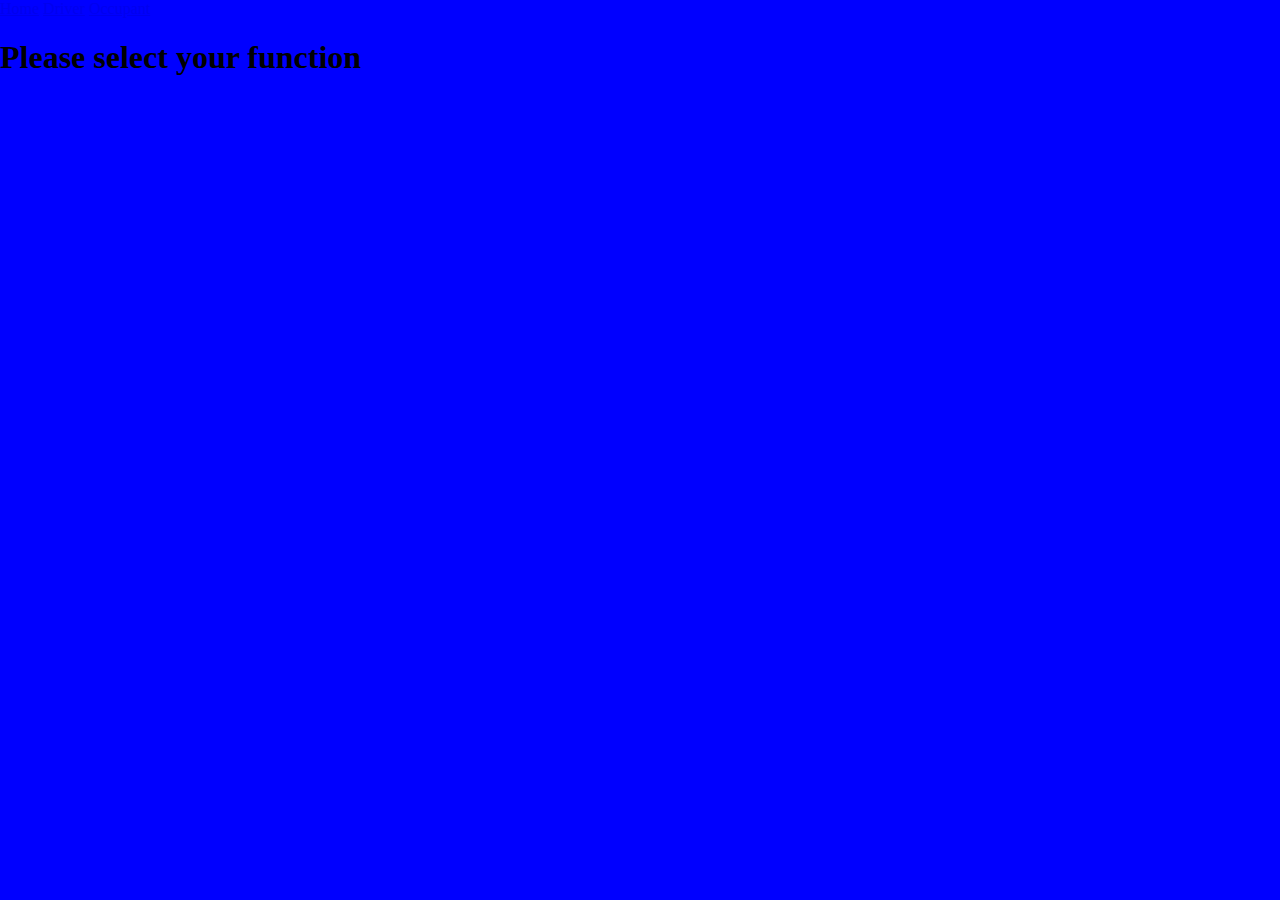
<file: index.html>
<!DOCTYPE html>
<html lang="en">
<head>
    <meta charset="UTF-8">
    <meta http-equiv="X-UA-Compatible" content="IE=edge">
    <meta name="viewport" content="width=device-width, initial-scale=1.0">
    <title>Test</title>
    <link rel="stylesheet" href="styles.css">
</head>
<body>
    <div class="wrapper">
        <header class="header"> <!-- header and topnav only used in widescreen views -->
            <div class="topnav">
                <a class="active" href="#home">Home</a>
                <a href="driver.html" onclick="getOccStatus()">Driver</a>
                <a href="occupant.html">Occupant</a>
            </div> 
        </header>
        <h1>Please select your function</h1>
    </div>
    <script src="script.js"></script>
</body>
</html>
</file>
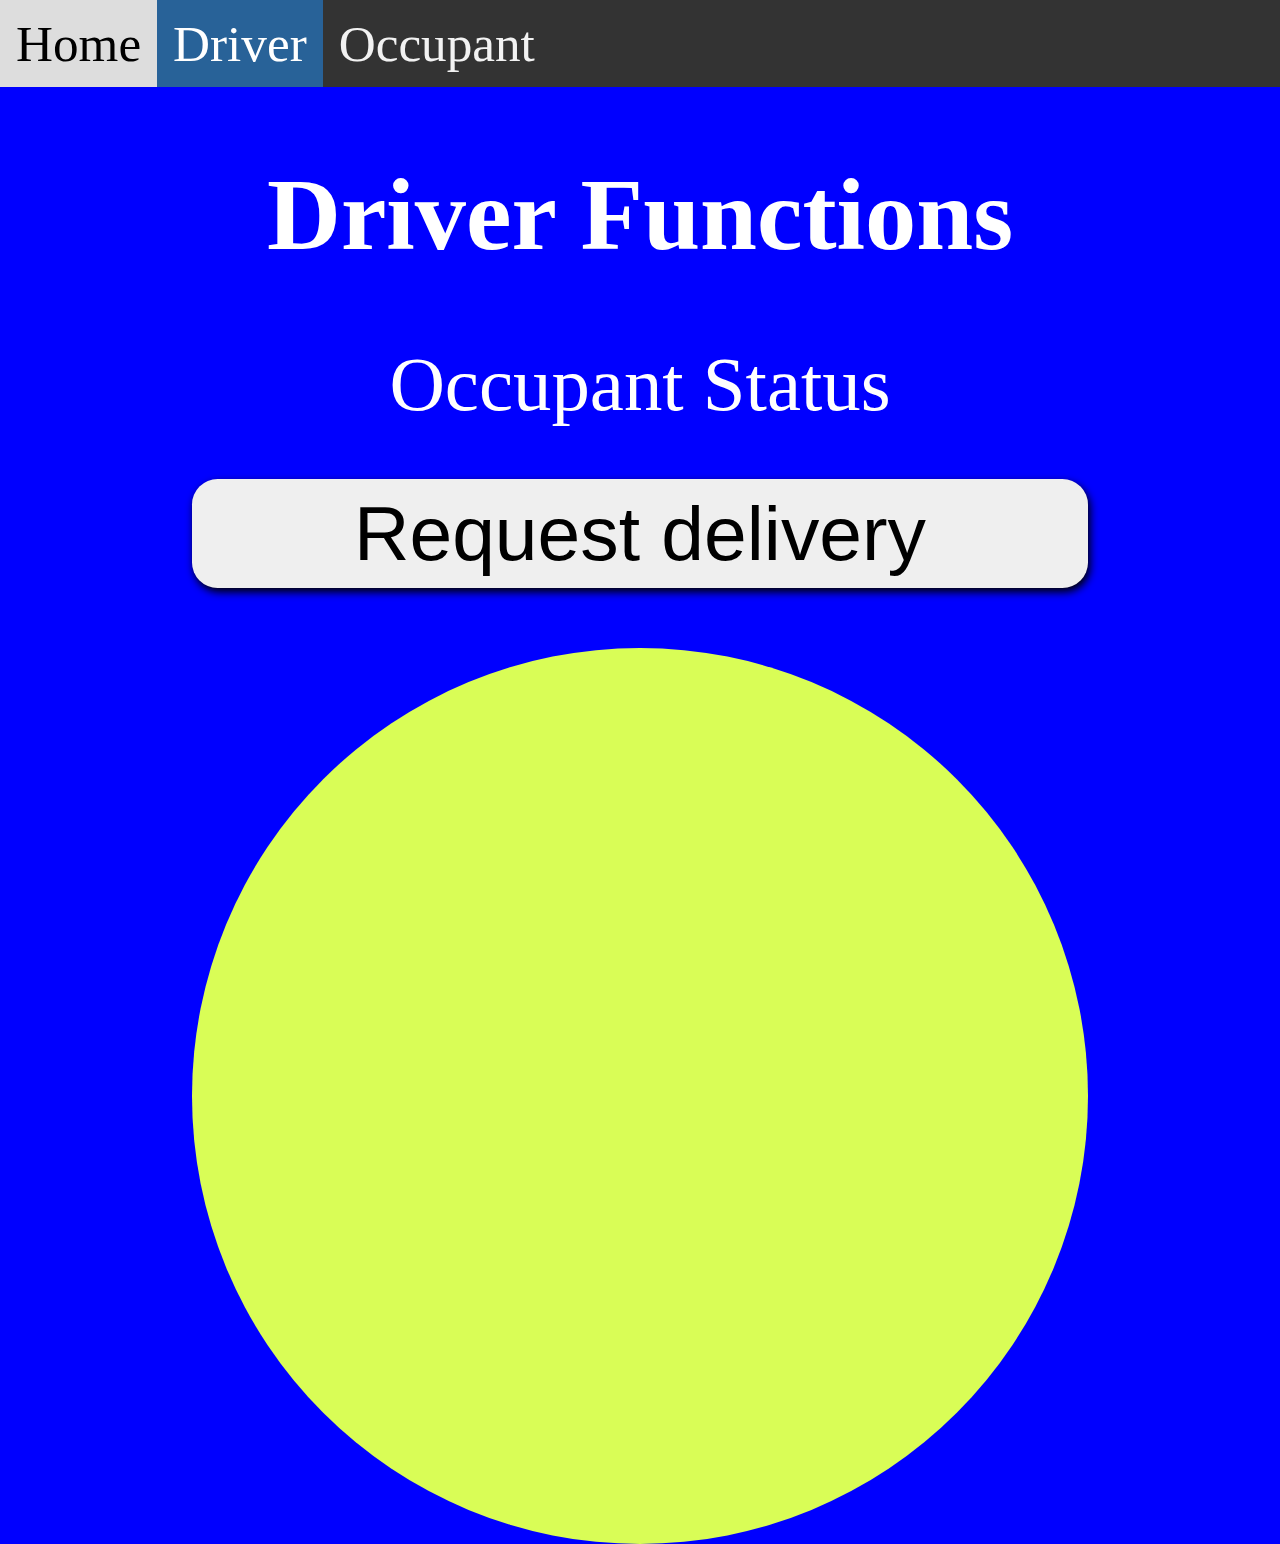
<file: driver.html>
<!DOCTYPE html>
<html lang="en">
<head>
    <meta charset="UTF-8">
    <meta http-equiv="X-UA-Compatible" content="IE=edge">
    <meta name="viewport" content="width=device-width, initial-scale=1.0">
    <title>Test</title>
    <link rel="stylesheet" href="driver.css">
</head>
<body>
    <div class="wrapper">
        <header class="header"> <!-- header and topnav only used in widescreen views -->
            <div class="topnav">
                <a href="index.html">Home</a>
                <a class="active" href="driver.html">Driver</a>
                <a href="occupant.html">Occupant</a>
            </div> 
        </header>
        
        <h1>Driver Functions</h1>
        <label class="status-label">Occupant Status</label>
        <div class="driver-null-window" id="driver-null-window">
            <div class="null-window-message"><h4>No Info</h4></div>
        </div>
        <div class="driver-yes-window" id="driver-yes-window">
            <div class="window-message"><h4>Accepting deliveries</h4></div>
        </div>
        <div class="driver-no-window" id="driver-no-window">
            <div class="window-message"><h4>No deliveries</h4></div>
        </div>
        <button class="deliver" onclick="request()">Request delivery</button>

        <div class="status">
            <div class="vertical" id="sweeper"></div>
            <div class="checkmark" id="check"></div>
        </div>
    </div>
    <script src="script.js"></script>
</body>
</html>
</file>
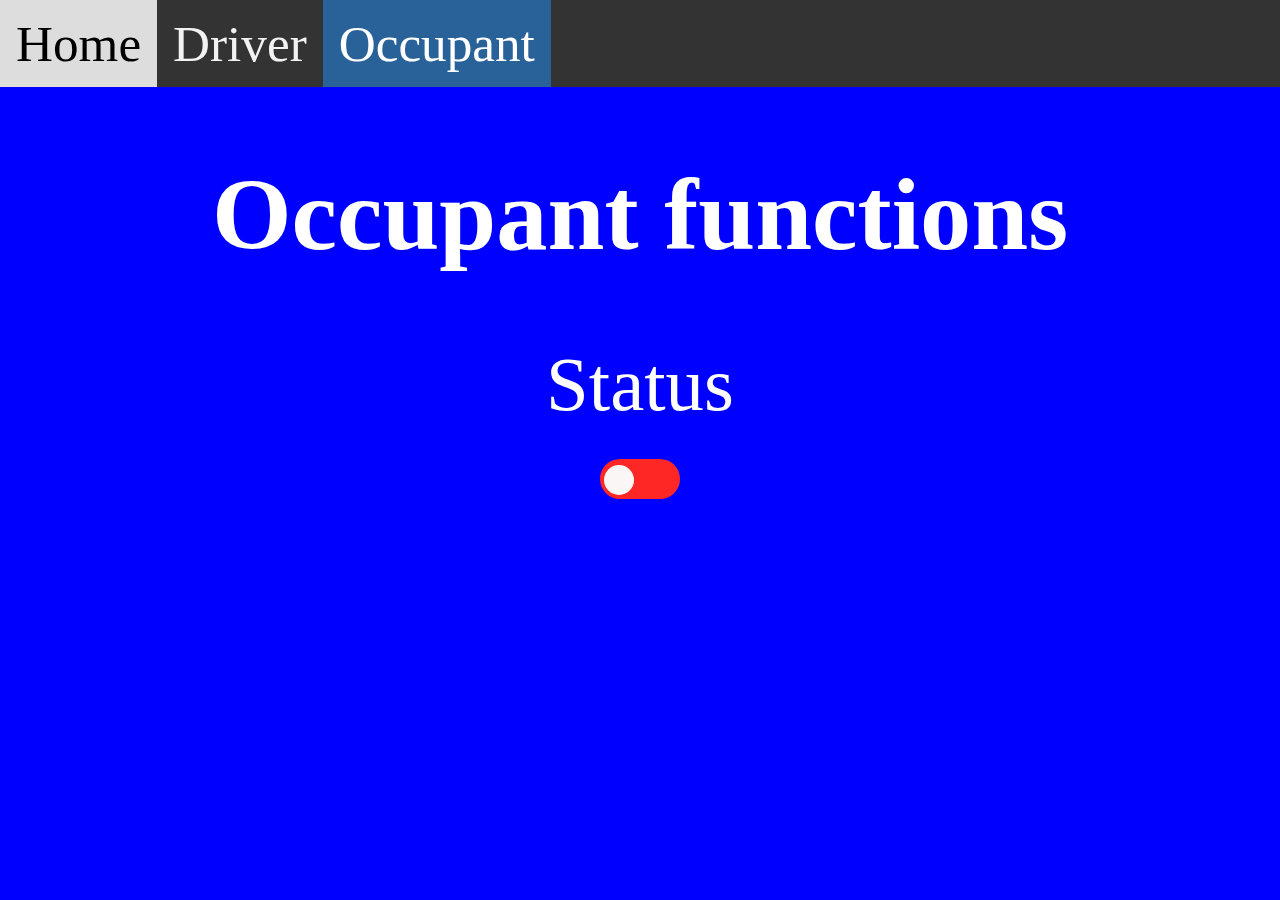
<file: occupant.html>
<!DOCTYPE html>
<html lang="en">
<head>
    <meta charset="UTF-8">
    <meta http-equiv="X-UA-Compatible" content="IE=edge">
    <meta name="viewport" content="width=device-width, initial-scale=1.0">
    <title>Test</title>
    <link rel="stylesheet" href="occupant.css">
</head>
<body>
    <div class="wrapper">
        <header class="header"> <!-- header and topnav only used in widescreen views -->
            <div class="topnav">
                <a href="index.html">Home</a>
                <a href="driver.html">Driver</a>
                <a class="active" href="occupant.html">Occupant</a>
            </div> 
        </header>
        <h1>Occupant functions</h1>
        <label class="status-label">Status</label>
        <div class="yes-window" id="occupant-yes-window">
            <div class="window-message"><h4>Accepting deliveries</h4></div>
        </div>
        <div class="no-window" id="occupant-no-window">
            <div class="window-message"><h4>No deliveries</h4></div>
        </div>
        <label class="switch" for="status-slider">
            <input type="checkbox" id="status-slider" name="status-slider" value="yes" onclick="getStatus()">
            <span class="slider round"></span>
        </label>
        <div class="incoming-delivery">
            <!-- <div class="incoming-request" id="sounder">
                <div class="incoming-message"><h4>Delivery Requested!</h4></div>
                
            </div> -->
            <button class="ack-btn" id="ack-btn" onclick="ack()">Acknowledge Delivery</button>
        </div>
    </div>
    <script src="script.js"></script>
</body>
</html>
</file>
<file: styles.css>
html body {
  margin: 0;
  padding: 0;
  box-sizing: border-box;
  background: blue;
  overflow: hidden;
}
</file>
<file: driver.css>
html body {
    margin: 0;
    padding: 0;
    box-sizing: border-box;
    background: blue;
    /* overflow: hidden; */
  }

  .header {
    padding: 0;
    margin: 0;
    /* background: rgba(4, 252, 210, 0.432); */
  }
  
  /* Add a black background color to the top navigation */
.topnav {
    background-color: #333;
    overflow: hidden;
  }

  /* Style the links inside the navigation bar */
  .topnav a {
    float: left;
    color: #f2f2f2;
    text-align: center;
    padding: 14px 16px;
    text-decoration: none;
    font-size: 4vw;
  }
  
  /* Change the color of links on hover */
  .topnav a:hover {
    background-color: #ddd;
    color: black;
  }
  
  /* Add a color to the active/current link */
  .topnav a.active {
    background-color: rgba(29, 145, 253, 0.5);
    color: white;
  }

h1 {
    text-align: center;
    color: white;
    font-size: 8vw;
}

.status-label {
    display: inline-block;
    width: 100%;
    color: white;
    font-size: 6vw;
    text-align: center;
    margin: 0 0 10px;
}
.driver-yes-window {
  display: none;
  height: 15vw;
  width: 50vw;
  background: rgb(19, 253, 58);
  margin: auto;
  border: 2px solid white;
}

.driver-no-window {
  display: none;
  height: 15vw;
  width: 50vw;
  background: rgb(255, 38, 38);
  margin: auto;
  border: 2px solid white;
}

.driver-null-window {
  display: none;
  height: 15vw;
  width: 50vw;
  background: rgb(73, 72, 72);
  margin: auto;
  border: 2px solid white;
}

.window-message {
    display: block;
    text-align: center;
    color: black;
    font-size: 4vw;
}

.null-window-message {
  display: block;
  text-align: center;
  color: rgb(248, 244, 244);
  font-size: 4vw;
}

.deliver {
    display: block;
    width: 70vw;
    font-size: 6vw;
    padding: 10px;
    margin: 40px auto auto;
    border-radius: 2vw;
    border: none;
    box-shadow: 2px 4px 8px black;
    cursor: pointer;
}

.deliver:hover {
    display: block;
    width: 70vw;
    font-size: 6vw;
    padding: 10px;
    margin: 40px auto auto;
    background: rgb(211, 225, 252);
    border-radius: 2vw;
    border: none;
    box-shadow: 1px 2px 8px black;
    cursor: pointer;
}

.status {
    display: block;
    width: 70vw;
    height: 70vw;
    border-radius: 50%;
    background: rgb(217, 253, 86);
    left: 0;
    right: 0;
    margin: auto;
    margin-top: 60px;
}

.vertical {
  display: none;
  position: relative;
  width: 4px;
  height: 50%;
  left: 50%;
  right: 50%;
  background: black;
  -webkit-animation:spin 2s linear infinite;
  -moz-animation:spin 2s linear infinite;
  animation:spin 2s linear infinite;
  transform-origin: bottom;
}

@-moz-keyframes spin { 
  100% { -moz-transform: rotate(360deg); } 
}
@-webkit-keyframes spin { 
  100% { -webkit-transform: rotate(360deg); } 
}
@keyframes spin { 
  100% { 
      -webkit-transform: rotate(360deg); 
      transform:rotate(360deg); 
  } 
}

.checkmark {
  position: relative;
  display: none;
  transform: rotate(45deg);
  height: 105px;
  width: 42px;
  top: 50px;
  left: 0;
  right: 0;
  margin: auto;
  /* margin-left: 60%; */
  border-bottom: 12px solid #78b13f;
  border-right: 12px solid #78b13f;
}
</file>
<file: occupant.css>
html body {
  margin: 0;
  padding: 0;
  box-sizing: border-box;
  background: blue;
  /* overflow: hidden; */
}

.header {
  padding: 0;
  margin: 0;
  /* background: rgba(4, 252, 210, 0.432); */
}

/* Add a black background color to the top navigation */
.topnav {
  background-color: #333;
  overflow: hidden;
}

/* Style the links inside the navigation bar */
.topnav a {
  float: left;
  color: #f2f2f2;
  text-align: center;
  padding: 14px 16px;
  text-decoration: none;
  font-size: 4vw;
}

/* Change the color of links on hover */
.topnav a:hover {
  background-color: #ddd;
  color: black;
}

/* Add a color to the active/current link */
.topnav a.active {
  background-color: rgba(29, 145, 253, 0.5);
  color: white;
}

h1 {
  text-align: center;
  color: white;
  font-size: 8vw;
}

.status-label {
  display: inline-block;
  width: 100%;
  color: white;
  font-size: 6vw;
  text-align: center;
  margin: 0 0 10px;
}
.yes-window {
  display: none;
  height: 15vw;
  width: 50vw;
  background: rgb(19, 253, 58);
  margin: auto;
  border: 2px solid white;
}

.no-window {
  display: none;
  height: 15vw;
  width: 50vw;
  background: rgb(255, 38, 38);
  margin: auto;
  border: 2px solid white;
}

.window-message {
  display: block;
  text-align: center;
  color: black;
  font-size: 4vw;
}
.deliver {
  display: block;
  width: 70vw;
  font-size: 6vw;
  padding: 10px;
  margin: 40px auto auto;
  border-radius: 2vw;
  border: none;
  box-shadow: 2px 4px 8px black;
  cursor: pointer;
}

.deliver:hover {
  display: block;
  width: 70vw;
  font-size: 6vw;
  padding: 10px;
  margin: 40px auto auto;
  background: rgb(211, 225, 252);
  border-radius: 2vw;
  border: none;
  box-shadow: 1px 2px 8px black;
  cursor: pointer;
}

.status {
  display: block;
  width: 70vw;
  height: 70vw;
  border-radius: 50%;
  background: rgb(217, 253, 86);
  left: 0;
  right: 0;
  margin: auto;
  margin-top: 60px;
}

 /* The switch - the box around the slider */
 .switch {
  position: relative;
  display: block;
  width: 80px;
  height: 40px;
  left: 0;
  right: 0;
  margin: auto;
  margin-top: 20px;
}

/* Hide default HTML checkbox */
.switch input {
  opacity: 0;
  width: 0;
  height: 0;
}

/* The slider */
.slider {
  position: absolute;
  cursor: pointer;
  top: 0;
  left: 0;
  right: 0;
  bottom: 0;
  background-color: rgb(255, 38, 38);
  -webkit-transition: .4s;
  transition: .4s;
}

.slider:before {
  position: absolute;
  content: "";
  height: 30px;
  width: 30px;
  left: 4px;
  bottom: 4px;
  background-color: rgb(250, 246, 246);
  -webkit-transition: .4s;
  transition: .4s;
}

input:checked + .slider {
  background-color: #21f333;
}

input:focus + .slider {
  box-shadow: 0 0 1px #21f333;
}

input:checked + .slider:before {
  -webkit-transform: translateX(40px);
  -ms-transform: translateX(40px);
  transform: translateX(40px);
}

/* Rounded sliders */
.slider.round {
  border-radius: 34px;
}

.slider.round:before {
  border-radius: 50%;
} 

.incoming-delivery {
  display: block;
  /* width: 70vw;
  height: 70vw;
  border-radius: 50%;
  background: rgb(217, 253, 86);
  left: 0;
  right: 0;
  margin: auto;
  margin-top: 60px; */
}

.incoming-request {
  display: block;
  position: relative;
  width: 50%;
  height: 50%;
  left: 24%;
  right: 25%;
  top: 24%;
  border: 5px solid black;
  border-radius: 50% 50%;
  background: transparent;
}

.incoming-message {
  position: relative;
  left: 0;
  right: 0;
  margin: auto;
  top: 25%;
  font-size: 20px;
}

.ack-btn {
  display: none;
  width: 70vw;
  font-size: 6vw;
  padding: 10px;
  margin: 40px auto auto;
  border-radius: 2vw;
  border: none;
  box-shadow: 2px 4px 8px black;
  cursor: pointer;
}
</file>
